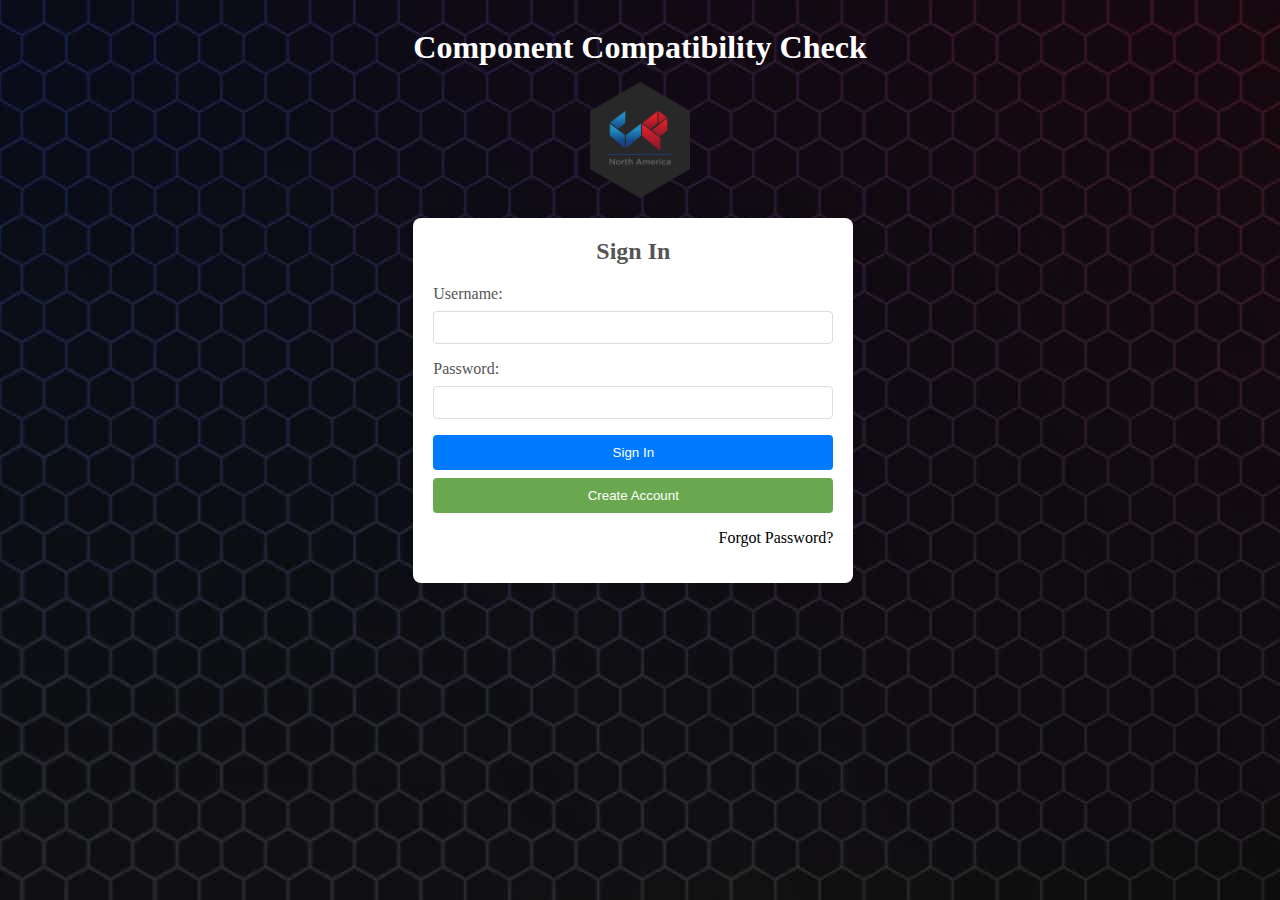
<file: frontend/index.html>
<!DOCTYPE html>
<html lang="en">

<head>
  <meta charset="UTF-8">
  <meta name="viewport" content="width=device-width, initial-scale=1.0">
  <meta http-equiv="X-UA-Compatible" content="ie=edge">
  <title>Capstone Frontend</title>
  <link rel="stylesheet" href="./style.css">
  <link rel="icon" type="image/png" href="./CPNAicon.png">
  <script src="./signin.js"></script>
</head>

<body>
  <main>
    <h1>Component Compatibility Check</h1>
    <img id="logo" src="./CPNAlogo.png" alt="Logo">
    <form id="login-form">
      <h2>Sign In</h2>
      <label for="username" id="username_label">Username:</label>
      <input type="text" id="username" name="username" required autocomplete="new-username">

      <label for="password" id="password_label">Password:</label>
      <input type="password" id="password" name="password" required autocomplete="new-password">

      <button type="button" onclick="signin()">Sign In</button>
      <button type="button" id="signup_button" onclick="redirect_signup()">Create Account</button>

      <div id="forgot-password">
        <p onclick="open_forgot_password()" id="forgot-password-link">Forgot Password?</p>
      </div>
    </form>

    <form id="reset-password-form">
      <h2>Reset Password</h2>
      <label for="email" id="email_label">Email Address:</label>
      <input type="text" id="email" name="email" required autocomplete="new-email">
      <div id="reset-buttons">
        <button type="button" class="cancel-reset-button" onclick="close_forgot_password()">Cancel</button>
        <button type="button" class="send-reset-button" onclick="send_password_reset()">Send Code</button>
      </div>
    </form>
    <form id="reset-code-form">
      <h2>Enter Reset Code</h2>
      <label for="reset_code" id="reset_code_label">Reset Code:</label>
      <input type="text" id="reset_code" name="reset_code" required autocomplete="new-code>

      <label for=" new_password" id="password_label">Password:</label>
      <input type="password" id="new_password" name="new_password" required autocomplete="new-password">

      <label for="confirm_password" id="confirm_password_label">Confirm Password:</label>
      <input type="password" id="confirm_password" name="confirm_password" required autocomplete="new-password">

      <div id="reset-buttons">
        <button type="button" class="cancel-reset-button" onclick="close_reset_code()">Back</button>
        <button type="button" class="send-reset-button" onclick="reset_password()">Reset Password</button>
      </div>
    </form>
  </main>
</body>

</html>
</file>
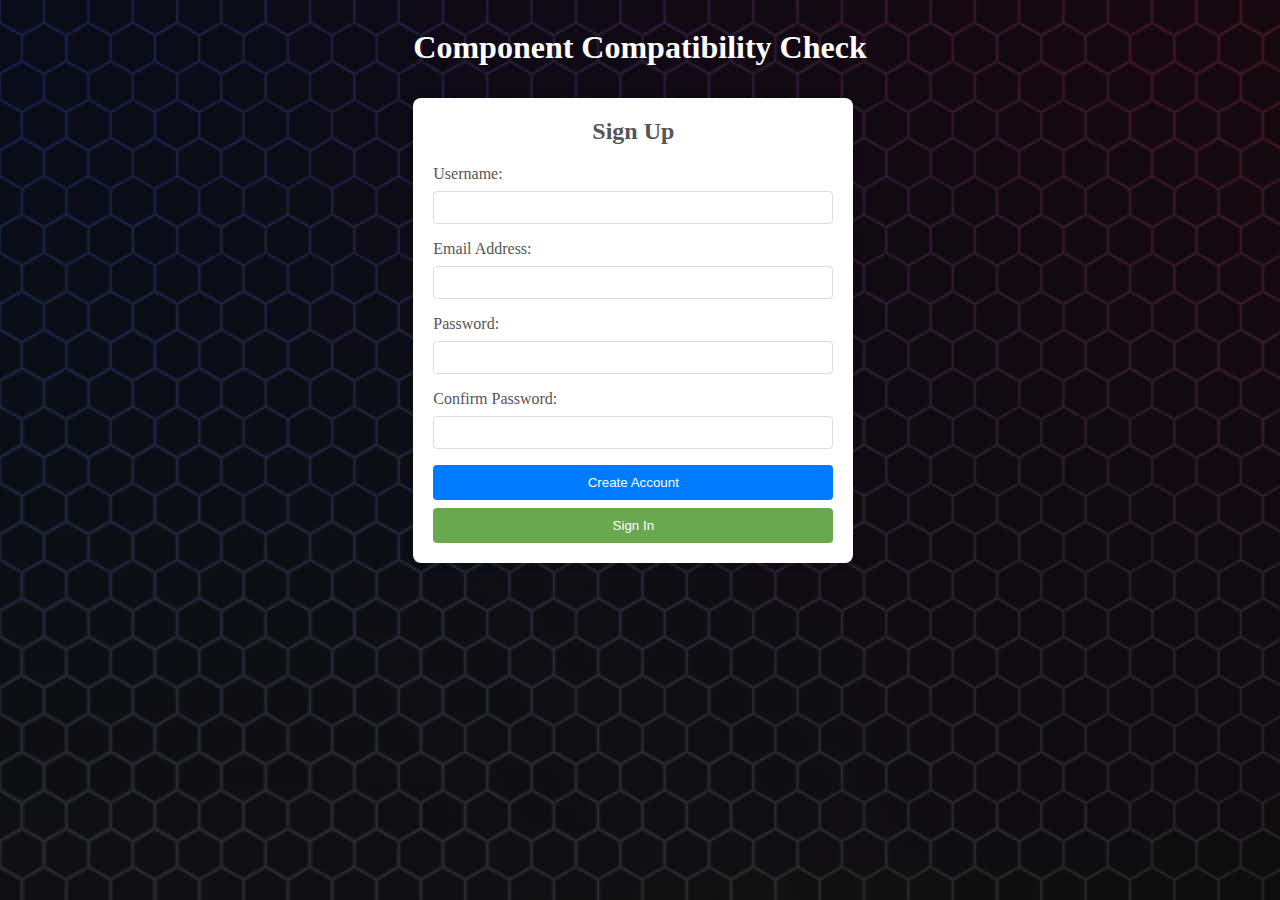
<file: frontend/signup/index.html>
<!DOCTYPE html>
<html lang="en">

<head>
    <meta charset="UTF-8">
    <meta name="viewport" content="width=device-width, initial-scale=1.0">
    <meta http-equiv="X-UA-Compatible" content="ie=edge">
    <title>Capstone Frontend</title>
    <link rel="stylesheet" href="./style.css">
    <link rel="icon" type="image/png" href="../CPNAicon.png">
    <script src="./signup.js"></script>
</head>

<body>
    <main>
        <h1>Component Compatibility Check</h1>
        <form id="signup-form">
            <h2>Sign Up</h2>
            <label for="username" id="username_label">Username:</label>
            <input type="text" id="username" name="username" required>

            <label for="email" id="email_label">Email Address:</label>
            <input type="email" id="email" name="email" required>

            <label for="password" id="password_label">Password:</label>
            <input type="password" id="password" name="password" required>

            <label for="confirm_password" id="confirm_password_label">Confirm Password:</label>
            <input type="password" id="confirm_password" name="confirm_password" required>

            <button type="button" onclick="signup()">Create Account</button>
            <button type="button" id="signin_button" onclick="redirect_signin()">Sign In</button>
        </form>
    </main>
</body>

</html>
</file>
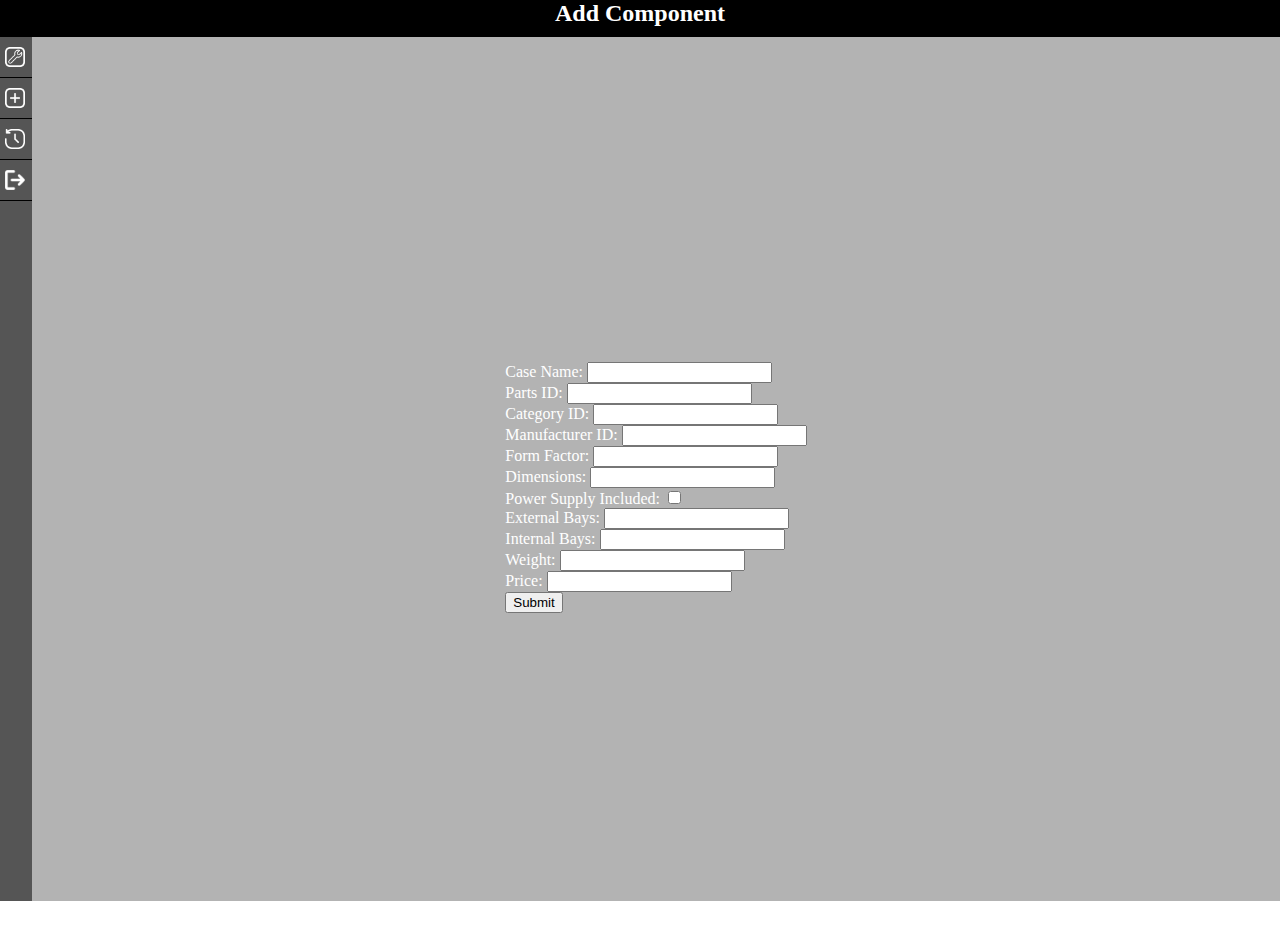
<file: frontend/dashboard/casesform.html>
<!DOCTYPE html>
<html lang="en">

<head>
    <meta charset="UTF-8">
    <meta name="viewport" content="width=device-width, initial-scale=1.0">
    <meta http-equiv="X-UA-Compatible" content="ie=edge">
    <title>Capstone Frontend</title>
    <link rel="stylesheet" href="./casesform.css">
    <script src="./dashboard.js"></script>
</head>

<body>
    <main>
        <div id="dashboard">
            <div id="title">
                <h2>Add Component</h2>
            </div>
            <div id="main-content">
                <div id="left-dashboard">
                    <div id="create-build" onclick="openCreateBuild()" class="dashboard-button">
                        <img src="./icons/build-icon.png" height="20px">
                        <div class="dashboard-button-description">
                            Build New System
                        </div>
                    </div>
                    <div id="add-component" onclick="openAddComponent()" class="dashboard-button">
                        <img src="./icons/add-component-icon.png" height="20px">
                        <div class="dashboard-button-description">
                            Add Component
                        </div>
                    </div>
                    <div id="Build History" onclick="openBuildHistory()" class=" dashboard-button">
                        <img src="./icons/history-icon.png" height="20px">
                        <div class="dashboard-button-description">
                            Build History
                        </div>
                    </div>
                    <div id="sign-out" onclick="clearCookie()" class="dashboard-button">
                        <img src="./icons/sign-out-icon.png" height="20px">
                        <div class="dashboard-button-description">
                            Sign out
                        </div>

                    </div>
                </div>
                <div id="right-dashboard">

                    <div id="caseform">
                        <form action="/submit_case" method="POST" id="case_form" onsubmit="return validateForm()">
                            <div>
                                <label for="case_name">Case Name:</label>
                                <input type="text" id="case_name" name="case_name" required>
                            </div>
                            <div>
                                <label for="part_id">Parts ID:</label>
                                <input type="text" id="part_id" name="part_id" required>
                            </div>
                            <div>
                                <label for="category_id">Category ID:</label>
                                <input type="text" id="category_id" name="category_id" required>
                            </div>
                            <div>
                                <label for="manufacturer_id">Manufacturer ID:</label>
                                <input type="text" id="manufacturer_id" name="manufacturer_id" required>
                            </div>
                            <div>
                                <label for="form_factor">Form Factor:</label>
                                <input type="text" id="form_factor" name="form_factor" required>
                            </div>
                            <div>
                                <label for="dimensions">Dimensions:</label>
                                <input type="text" id="dimensions" name="dimensions" required>
                            </div>
                            <div>
                                <label for="power_supply">Power Supply Included:</label>
                                <input type="checkbox" id="power_supply" name="power_supply">
                            </div>
                            <div>
                                <label for="external_bays">External Bays:</label>
                                <input type="text" id="external_bays" name="external_bays" required>
                            </div>
                            <div>
                                <label for="internal_bays">Internal Bays:</label>
                                <input type="text" id="internal_bays" name="internal_bays" required>
                            </div>
                            <div>
                                <label for="weight">Weight:</label>
                                <input type="text" id="weight" name="weight" required>
                            </div>
                            <div>
                                <label for="price">Price:</label>
                                <input type="text" id="price" name="price" required>
                            </div>
                            <button type="submit">Submit</button>
                        </form>
                    </div id="caseform">
                </div>
            </div>
    </main>
</body>

</html>
</file>
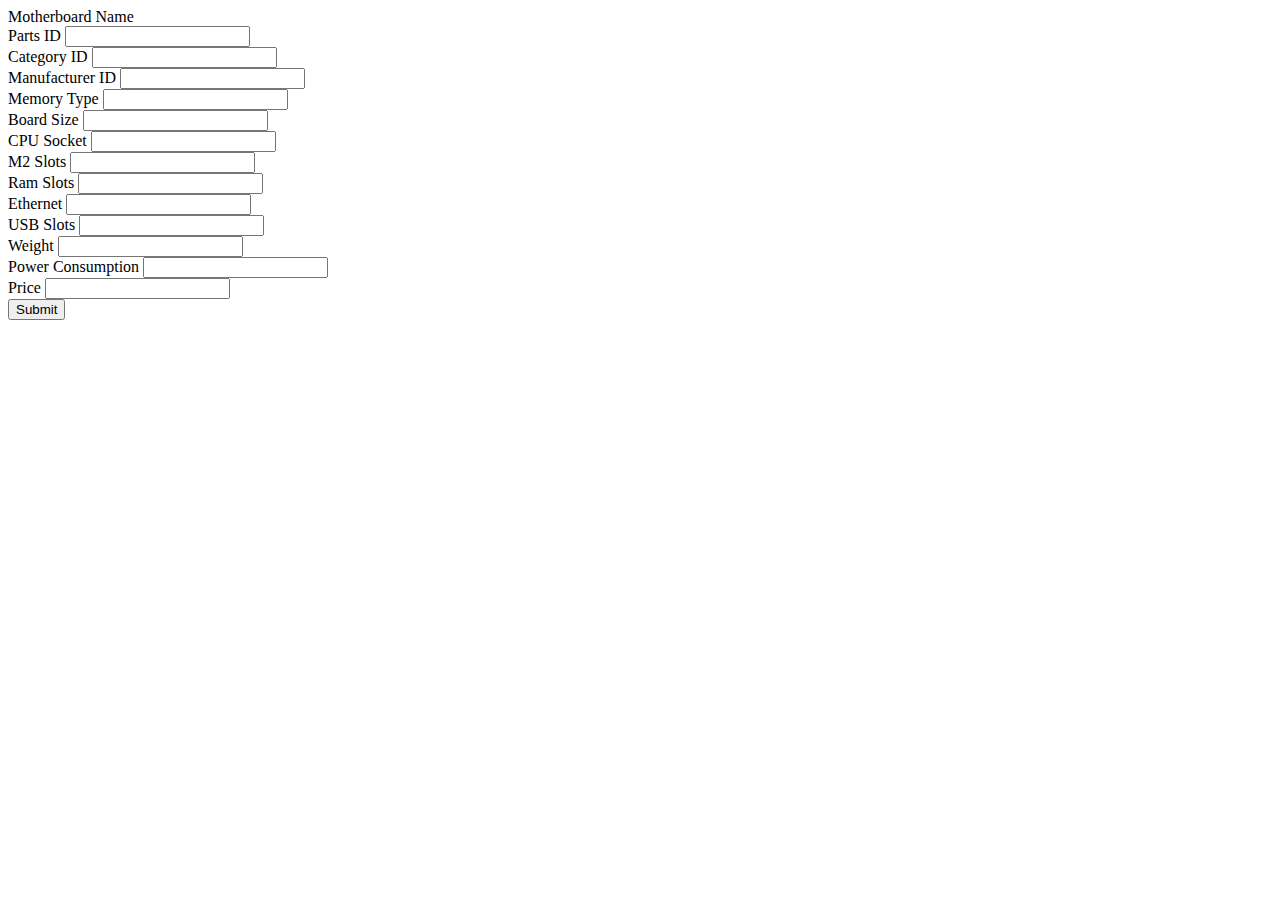
<file: frontend/protected/addComponent/motherboardform.html>
<!DOCTYPE html>
<html lang="en">
<head>
    <meta charset="UTF-8">
    <meta name="viewport" content="width=device-width, initial-scale=1.0">
    <title>MotherboardForm</title>
</head>
<body>
    <form action = '/submit_motherboard' mothod='POST' id="motherboard_form" onsubmit="return validateForm()">
        
        <div>
            <label>Motherboard Name</label>
            <inpudt type="text" name = "case_name" required>
        </div>
        <div>
            <label>Parts ID</label>
            <input type="text" parts = "part_id" required>
        </div>
        <div>
            <label>Category ID</label>
            <input type="text" category = "category_id" required>
        </div>
        <div>
            <label>Manufacturer ID</label>
            <input type="text" manufacturer = "manufacturer" required>
        </div>
        <div>
            <label>Memory Type </label>
            <input type="text" memory = "memory_type" required>
        </div>
        <div>
            <label>Board Size</label>
            <input type="text" boardsize = "board_size" required>
        </div>
        <div>
            <label>CPU Socket</label>
            <input type="text" cpusocket = "cpu_socket" required>
        </div>
        <div>
            <label>M2 Slots</label>
            <input type="text" m2slots = "m2_slots" required>
        </div>
        <div>
            <label>Ram Slots</label>
            <input type="text" ramslots = "ram_slots" required>
        </div>
        <div>
            <label>Ethernet</label>
            <input type="text" ehternet = "ethernet" required>
        </div>
        <div>
            <label>USB Slots</label>
            <input type="text" price = "price" required>
        </div>
        <div>
            <label>Weight</label>
            <input type="text" weight = "weight" required>
        </div>
        <div>
            <label>Power Consumption</label>
            <input type="text" power = "power_consumption" required>
        </div>
        <div>
            <label>Price</label>
            <input type="text" price = "price" required>
        </div>


        <button type="submit"type> Submit</button>
    </form>
</body>
</html>
</file>
<file: frontend/style.css>
body {
	background-image: url('./colorhexback.jpg');
	display: flex;
	align-items: center;
	justify-content: center;
}

h1 {
	text-align: center;
	color: white;
	margin-bottom: 16px;
}


h2 {
	text-align: center;
	color: #555;
	margin-top: 0;
}

a {
	color: #007bff;
	text-decoration: none;
}

#logo {
	max-width: 100px;
	margin-left: 50%;
	transform: translate(-50%);
	margin-bottom: 16px;
}

#login-form,
#reset-password-form,
#reset-code-form {
	background-color: #fff;
	padding: 20px;
	border-radius: 8px;
	box-shadow: 0 0 10px rgba(0, 0, 0, 0.1);
	max-width: 400px;
	width: 100%;
}

#forgot-password {
	text-align: right;
	margin-top: 8px;
}

#signup_button {
	margin-top: 8px;
	background-color: #6aa84f;
}

#signup_button:hover {
	background-color: #38761d;
}

#reset-password-form,
#reset-code-form {
	display: none;
}

#reset-buttons {
	display: flex;
}

.cancel-reset-button {
	margin-right: 8px;
}

.send-reset-button {
	margin-left: 8px;
}

#forgot-password-link:hover {
	cursor: pointer;
}

.error_message {
	margin-left: 15px;
	font-weight: bold;
}

label {
	display: block;
	margin-bottom: 8px;
	color: #555;
}

input {
	width: 100%;
	padding: 8px;
	margin-bottom: 16px;
	box-sizing: border-box;
	border: 1px solid #ddd;
	border-radius: 4px;
}

button {
	background-color: #007bff;
	color: #fff;
	padding: 10px;
	border: none;
	border-radius: 4px;
	cursor: pointer;
	width: 100%;
}

button:hover {
	background-color: #0056b3;
}
</file>
<file: frontend/signup/style.css>
body {
	background-image: url('../colorhexback.jpg');
	display: flex;
	align-items: center;
	justify-content: center;
}

h1 {
	text-align: center;
	color: white;
	margin-bottom: 32px;
}


h2 {
	text-align: center;
	color: #555;
	margin-top: 0;
}

a {
	color: #007bff;
	text-decoration: none;
}

#logo {
	max-width: 100px;
	margin-left: 50%;
	transform: translate(-50%);
	margin-bottom: 16px;
}

#signup-form {
	background-color: #fff;
	padding: 20px;
	border-radius: 8px;
	box-shadow: 0 0 10px rgba(0, 0, 0, 0.1);
	max-width: 400px;
	width: 100%;
}

#signin_button {
	margin-top: 8px;
	background-color: #6aa84f;
}

#signin_button:hover {
	background-color: #38761d;
}

.error_message {
	margin-left: 15px;
	font-weight: bold;
}

label {
	display: block;
	margin-bottom: 8px;
	color: #555;
}

input {
	width: 100%;
	padding: 8px;
	margin-bottom: 16px;
	box-sizing: border-box;
	border: 1px solid #ddd;
	border-radius: 4px;
}

button {
	background-color: #007bff;
	color: #fff;
	padding: 10px;
	border: none;
	border-radius: 4px;
	cursor: pointer;
	width: 100%;
}

button:hover {
	background-color: #0056b3;
}
</file>
<file: frontend/dashboard/casesform.css>
body {
    margin: 0;
    padding: 0;
}

h2 {
    text-align: center;
    color: white;
    margin-top: 0;
}

h3 {
    margin: 0;
}

a {
    color: #007bff;
    text-decoration: none;
}

th {
    text-align: left;
}

#component-table tr {
    border-bottom: 1px solid black;
}

#dashboard {
    width: 100vw;
    background-color: #b3b3b3;
    color: white;
    display: flex;
    flex-direction: column;
}

#left-dashboard {
    width: 32px;
    display: flex;
    flex-direction: column;
    height: 100%;
    transition: width 0.3s ease;
    background-color: #555;
}

#right-dashboard {
    flex-grow: 1;
    display: flex;
    flex-direction: column;
    background-color: #b3b3b3;
    padding-left: 2vw;
    padding-right: 2vw;
}

.dashboard-button {
    display: flex;
    align-items: center;
    padding-left: 5px;
    width: 100%;
    height: 40px;
    border-bottom: 1px solid black;
    border-right: 1px solid black;
    font-weight: bold;
    cursor: pointer;
}

.dashboard-button-description {
    padding-left: 5px;
    display: none;
}


#title {
    background-color: black;
    height: 4vh;
    text-align: center;
}

#main-content {
    width: 100%;
    height: 96vh;
    display: flex;
    flex-direction: row;
    border-top: 1px solid black;
}

#back-button {
    margin-left: 10px;
    margin-top: 8px;
}

#add-component-form-container {
    width: 100%;
    display: flex;
    justify-content: center;
}

#add-component-form {
    background-color: #555;
    width: 80%;
    margin-top: 8px;
    border-radius: 10px;
    min-height: 60vh;
}

.content-title {
    text-align: center;
    margin-top: 8px;
}

#caseform{

    display: flex; 
    align-items: center;
    justify-content: center;
    min-height: 100vh;

}
</file>
